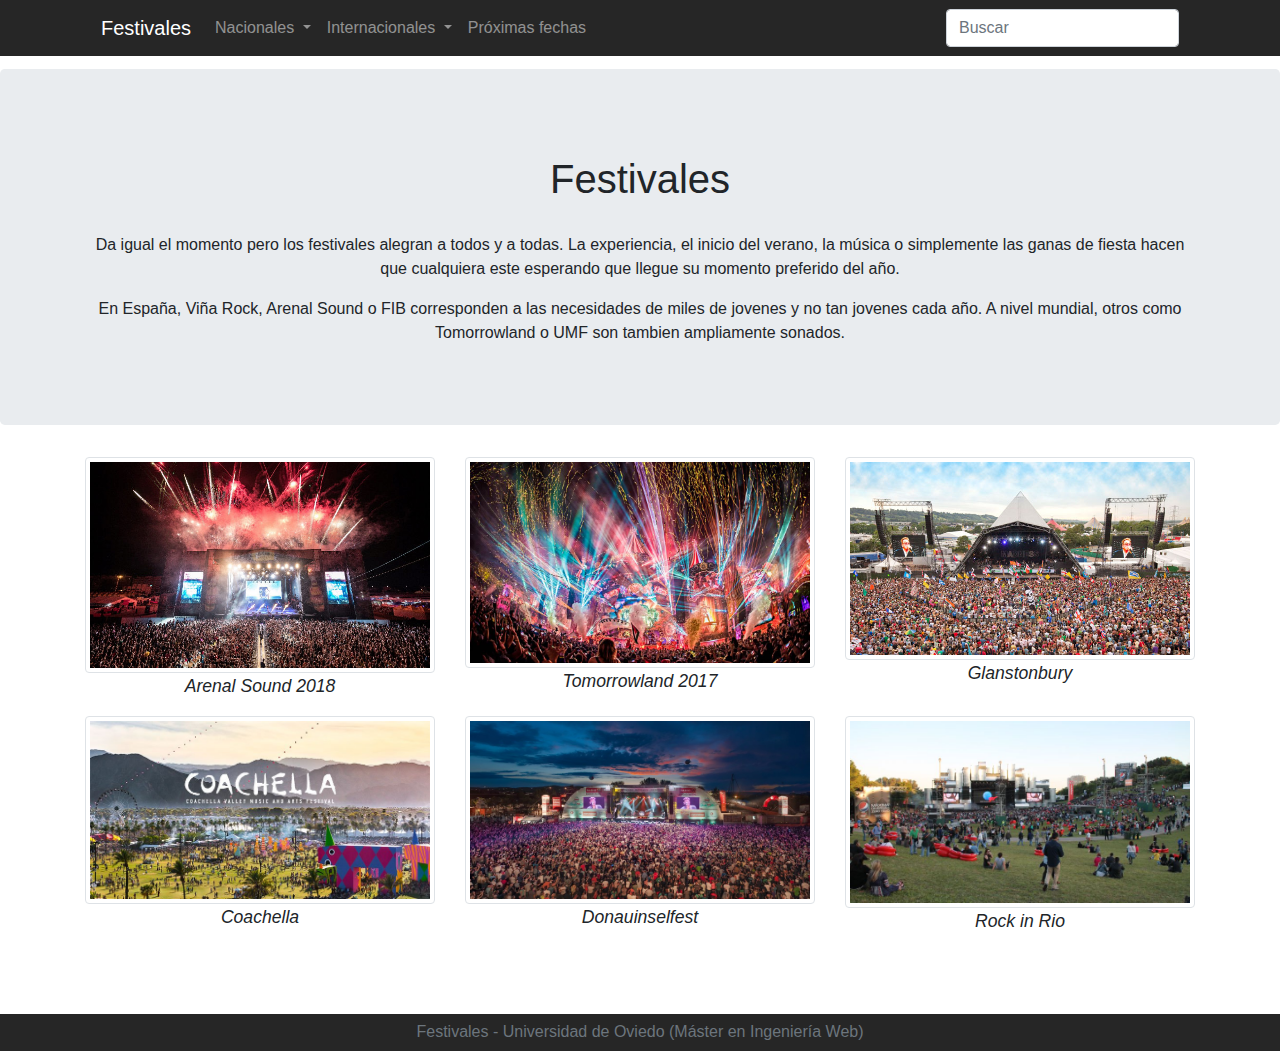
<file: index.html>
<!DOCTYPE html>
<html lang="es">
  <head>

      <meta charset="UTF-8">
      <meta name="viewport" content="width=device-width, initial-scale=1">
      <title>Festivales</title>
      <link href="style.css" rel="stylesheet" type="text/css">
      <link rel="stylesheet" href="https://maxcdn.bootstrapcdn.com/bootstrap/4.1.3/css/bootstrap.min.css">
      <script src="https://ajax.googleapis.com/ajax/libs/jquery/3.3.1/jquery.min.js"></script>
      <script src="https://maxcdn.bootstrapcdn.com/bootstrap/4.1.3/js/bootstrap.min.js"></script>
      <script src="https://cdn.datatables.net/v/dt/dt-1.10.18/datatables.min.js"></script>

  </head>

  <body>
    <header>
      <div class="container">
        <nav class="navbar navbar-expand-lg navbar-dark">
          <a class="navbar-brand" href="index.html">Festivales</a>
          <button class="navbar-toggler" type="button" data-toggle="collapse" data-target="#navbarSupportedContent" aria-controls="navbarSupportedContent" aria-expanded="false" aria-label="Toggle navigation">
            <span class="navbar-toggler-icon"></span>
          </button>

          <div class="collapse navbar-collapse" id="navbarSupportedContent">
            <ul class="navbar-nav mr-auto">
              <li class="nav-item dropdown">
                <a class="nav-link dropdown-toggle" href="#" id="navbarDropdown" role="button" data-toggle="dropdown" aria-haspopup="true" aria-expanded="false">
                  Nacionales
                </a>
                <div class="dropdown-menu" aria-labelledby="navbarDropdown">
                  <a class="dropdown-item" href="festivalesNacionalesMejores.html">Festivales nacionales</a>
                  <a class="dropdown-item" href="#">Top de festivales nacionales</a>
                </div>
              </li>
              <li class="nav-item dropdown">
                <a class="nav-link dropdown-toggle" href="#" id="navbarDropdown2" role="button" data-toggle="dropdown" aria-haspopup="true" aria-expanded="false">
                  Internacionales
                </a>
                <div class="dropdown-menu" aria-labelledby="navbarDropdown2">
                  <a class="dropdown-item" href="festivalesInternacionalesMejores.html">Festivales internacionales</a>
                  <a class="dropdown-item" href="festivalesInternacionalesTop.html">Top de festivales internacionales por asistencia</a>
                </div>
              </li>
              <li class="nav-item">
                <a class="nav-link" href="proximasFechas.html">Próximas fechas</a>
              </li>
            </ul>
            <div class="form-inline my-2 my-md-0">
              <label for="input-search">Buscador</label>
              <input class="form-control" type="search" placeholder="Buscar" id="input-search">
            </div>
          </div>
        </nav>
      </div>
    </header>

    <div class="content-search">
        <div class="table-responsive content-table">
          <table class="table" id="table" title="Buscador" aria-label="buscador">
            <thead>
              <tr><td></td></tr>
            </thead>
            <tbody>
              <tr><td><a href="festivalesNacionalesMejores.html">Festivales nacionales</a></td></tr>
              <tr><td><a href="festivalesInternacionalesMejores.html">Festivales internacionales</a></td></tr>
              <tr><td><a href="festivalesNacionalesTop.html">Top de festivales nacionales</a></td></tr>
              <tr><td><a href="festivalesInternacionalesTop.html">Top de festivales internacionales por asistencia</a></td></tr>
              <tr><td><a href="proximasFechas.html">Próximas fechas</a></td></tr>
              <tr><td><a href="festivalesNacionalesMejores.html#arenalSound">Arenal Sound</a></td></tr>
              <tr><td><a href="festivalesNacionalesMejores.html#fib">Festival Internacional de Benicasim</a></td></tr>
              <tr><td><a href="festivalesNacionalesMejores.html#primaveraSound">Primavera Sound</a></td></tr>
              <tr><td><a href="festivalesInternacionalesMejores.html#tomorrowland">Tomorrowland</a></td></tr>
              <tr><td><a href="festivalesInternacionalesMejores.html#glas">Glanstonbury</a></td></tr>
              <tr><td><a href="festivalesInternacionalesMejores.html#coachella">Coachella</a></td></tr>
              <tr><td><a href="proximasFechas.html#destacados">Destacados</a></td></tr>
              <tr><td><a href="proximasFechas.html#masFechas">Más fechas</a></td></tr>
           
            </tbody>
          </table>
        </div>
    </div>



      <section class="jumbotron text-center">
        <div class="container">
          <h1>Festivales</h1>
          <p>Da igual el momento pero los festivales alegran a todos y a todas. La experiencia, el inicio del verano,
            la música o simplemente las ganas de fiesta hacen que cualquiera este esperando que llegue su momento preferido del año.</p>
          <p>En España, Viña Rock, Arenal Sound o FIB corresponden a las necesidades de miles de jovenes y no tan
            jovenes cada año. A nivel mundial, otros como Tomorrowland o UMF son tambien ampliamente sonados.</p>
        </div>
      </section>


        <div class="container">
          <div class="row">
            <div class="col-xs-6 col-sm-4">
              <figure>
              <img src="./multimedia/arenalSound2018.jpg" alt="Imagen del festival Arenal Sound" class="img-responsive img-thumbnail rounded"/><figcaption>Arenal Sound 2018</figcaption>
              </figure>
            </div>
            <div class="col-xs-6 col-sm-4">
              <figure>
              <img src="./multimedia/tomorrowland2017.jpg" alt="Imagen del festival Tomorrowland" class="img-responsive img-thumbnail rounded"/><figcaption>Tomorrowland 2017</figcaption>
              </figure>
            </div>
            <div class="col-xs-6 col-sm-4">
              <figure>
              <img src="./multimedia/glastonbury.jpg" alt="Imagen del festival Glanstonbury" class="img-responsive img-thumbnail rounded"/><figcaption>Glanstonbury</figcaption>
              </figure>
            </div>
          </div>
          <div class="row">

            <div class="col-xs-6 col-sm-4">
              <figure>
              <img src="./multimedia/coachella.jpg" alt="Imagen del festival Coachella" class="img-responsive img-thumbnail rounded"/><figcaption>Coachella</figcaption>
              </figure>
            </div>
            <div class="col-xs-6 col-sm-4">
              <figure>
              <img src="./multimedia/dona.jpg" alt="Imagen del festival Donauinselfest" class="img-responsive img-thumbnail rounded"/><figcaption>Donauinselfest</figcaption>
              </figure>
            </div>
            <div class="col-xs-6 col-sm-4">
              <figure>
              <img src="./multimedia/rir.jpg" alt="Imagen del festival Rock in Rio" class="img-responsive img-thumbnail rounded"/><figcaption>Rock in Rio</figcaption>
              </figure>
            </div>
          </div>
        </div>


   <footer class="footer">
     <div class="container">
        <span class="text-muted">
          Festivales - Universidad de Oviedo (Máster en Ingeniería Web)
        </span>
      </div>
    </footer>

    <script src="./js/javascript.js"></script>
  </body>
</html>
</file>
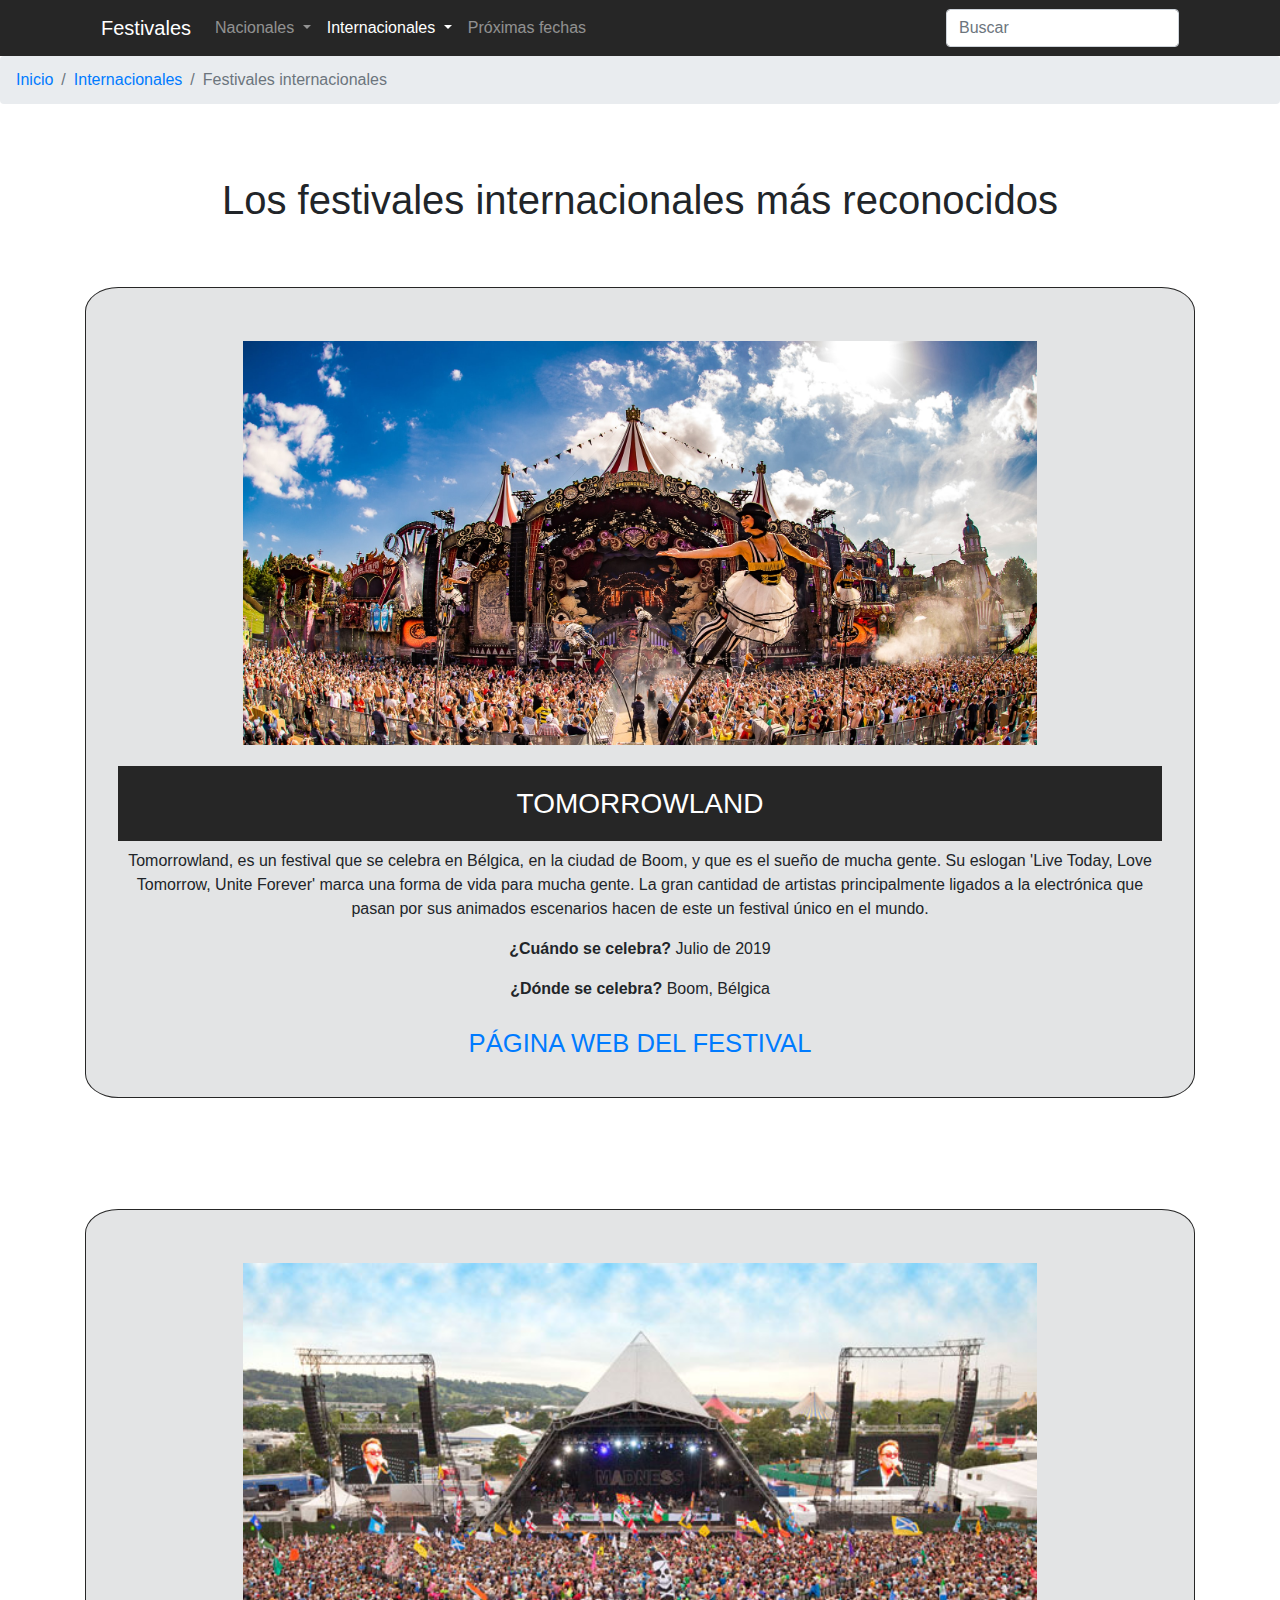
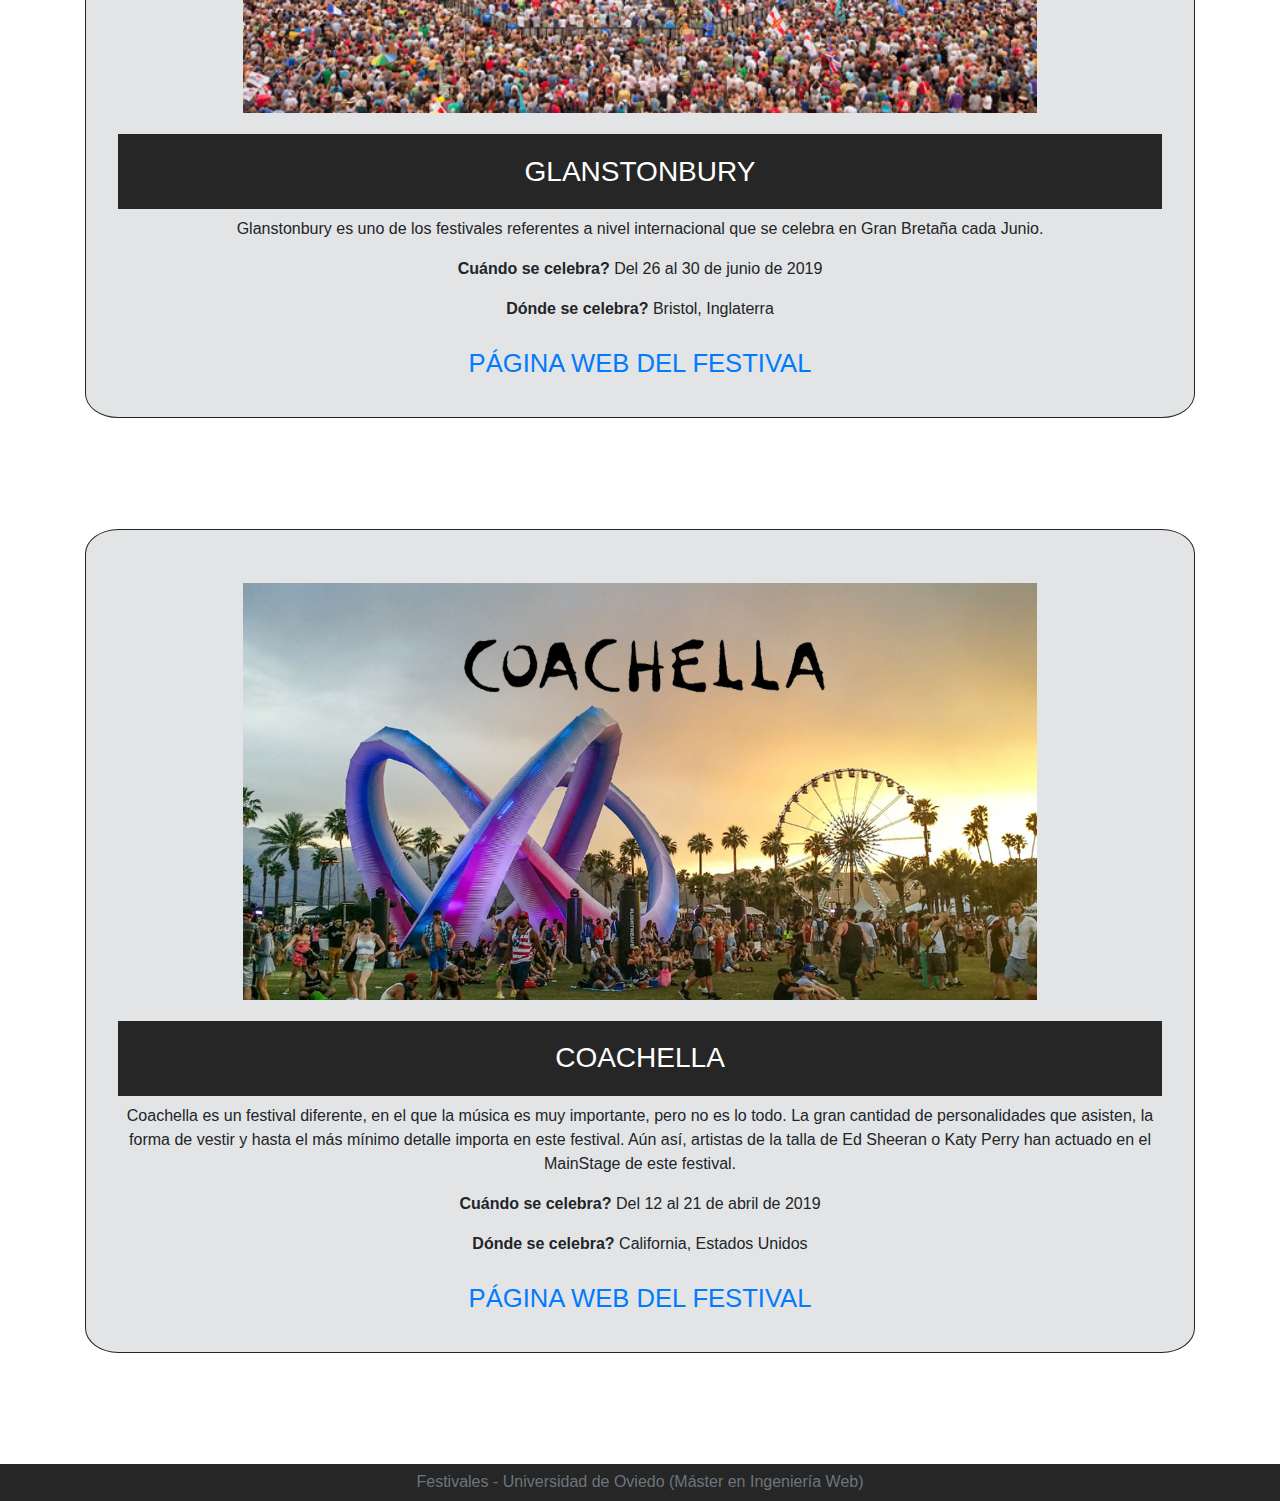
<file: festivalesInternacionalesMejores.html>
<!DOCTYPE html>
<html lang="es">
  <head>

      <meta charset="UTF-8">
      <meta name="viewport" content="width=device-width, initial-scale=1">
      <title>Festivales</title>
      <link href="style.css" rel="stylesheet" type="text/css">
      <link rel="stylesheet" href="https://maxcdn.bootstrapcdn.com/bootstrap/4.1.3/css/bootstrap.min.css">
      <script src="https://ajax.googleapis.com/ajax/libs/jquery/3.3.1/jquery.min.js"></script>
      <script src="https://maxcdn.bootstrapcdn.com/bootstrap/4.1.3/js/bootstrap.min.js"></script>
      <script src="https://cdn.datatables.net/v/dt/dt-1.10.18/datatables.min.js"></script>

  </head>
  <body>


    <header>
      <div class="container">
        <nav class="navbar navbar-expand-lg navbar-dark">
          <a class="navbar-brand" href="index.html">Festivales</a>
          <button class="navbar-toggler" type="button" data-toggle="collapse" data-target="#navbarSupportedContent" aria-controls="navbarSupportedContent" aria-expanded="false" aria-label="Toggle navigation">
            <span class="navbar-toggler-icon"></span>
          </button>

          <div class="collapse navbar-collapse" id="navbarSupportedContent">
            <ul class="navbar-nav mr-auto">
              <li class="nav-item dropdown">
                <a class="nav-link dropdown-toggle" href="#" id="navbarDropdown" role="button" data-toggle="dropdown" aria-haspopup="true" aria-expanded="false">
                  Nacionales
                </a>
                <div class="dropdown-menu" aria-labelledby="navbarDropdown">
                  <a class="dropdown-item" href="festivalesNacionalesMejores.html">Festivales nacionales</a>
                  <a class="dropdown-item" href="festivalesNacionalesTop.html">Top de festivales nacionales</a>
                </div>
              </li>
              <li class="nav-item dropdown active">
                <a class="nav-link dropdown-toggle" href="#" id="navbarDropdown2" role="button" data-toggle="dropdown" aria-haspopup="true" aria-expanded="false">
                  Internacionales
                </a>
                <div class="dropdown-menu" aria-labelledby="navbarDropdown2">
                  <a class="dropdown-item" href="#">Festivales internacionales</a>
                  <a class="dropdown-item" href="festivalesInternacionalesTop.html">Top de festivales internacionales por asistencia</a>
                </div>
              </li>
              <li class="nav-item">
                <a class="nav-link" href="proximasFechas.html">Próximas fechas</a>
              </li>
            </ul>
            <div class="form-inline my-2 my-md-0">
              <label for="input-search">Buscador</label>
              <input class="form-control" type="search" placeholder="Buscar" id="input-search">
            </div>
          </div>
        </nav>
      </div>
    </header>

    <div class="content-search">
        <div class="table-responsive content-table">
          <table class="table" id="table" title="Buscador" aria-label="buscador">
            <thead>
              <tr><td></td></tr>
            </thead>
            <tbody>
              <tr><td><a href="festivalesNacionalesMejores.html">Festivales nacionales</a></td></tr>
              <tr><td><a href="festivalesInternacionalesMejores.html">Festivales internacionales</a></td></tr>
              <tr><td><a href="festivalesNacionalesTop.html">Top de festivales nacionales</a></td></tr>
              <tr><td><a href="festivalesInternacionalesTop.html">Top de festivales internacionales por asistencia</a></td></tr>
              <tr><td><a href="proximasFechas.html">Próximas fechas</a></td></tr>
              <tr><td><a href="festivalesNacionalesMejores.html#arenalSound">Arenal Sound</a></td></tr>
              <tr><td><a href="festivalesNacionalesMejores.html#fib">Festival Internacional de Benicasim</a></td></tr>
              <tr><td><a href="festivalesNacionalesMejores.html#primaveraSound">Primavera Sound</a></td></tr>
              <tr><td><a href="festivalesInternacionalesMejores.html#tomorrowland">Tomorrowland</a></td></tr>
              <tr><td><a href="festivalesInternacionalesMejores.html#glas">Glanstonbury</a></td></tr>
              <tr><td><a href="festivalesInternacionalesMejores.html#coachella">Coachella</a></td></tr>
              <tr><td><a href="proximasFechas.html#destacados">Destacados</a></td></tr>
              <tr><td><a href="proximasFechas.html#masFechas">Más fechas</a></td></tr>
           
            </tbody>
          </table>
        </div>
    </div>



      <ol class="breadcrumb">
        <li class="breadcrumb-item"><a href="index.html">Inicio</a></li>
        <li class="breadcrumb-item"><a href="#">Internacionales</a></li>
        <li class="breadcrumb-item active">Festivales internacionales</li>
      </ol>

        <section>
            <div class="container">
        <h1>Los festivales internacionales más reconocidos</h1>
        <article id="tomorrowland">
          <img src="./multimedia/tomorrowland.jpg" alt="Tomorrowland" height="300" width="300"/>
          <header>
            <h3>Tomorrowland</h3>
          </header>
          <p>Tomorrowland, es un festival que se celebra en Bélgica, en la ciudad de Boom, y que es el sueño de mucha gente. Su eslogan
          'Live Today, Love Tomorrow, Unite Forever' marca una forma de vida para mucha gente. La gran cantidad de artistas principalmente
        ligados a la electrónica que pasan por sus animados escenarios hacen de este un festival único en el mundo.</p>
          <p><strong>¿Cuándo se celebra? </strong>Julio de 2019</p>
          <p><strong>¿Dónde se celebra? </strong>Boom, Bélgica</p>
          <span><a href="https://www.tomorrowland.com/global/">Página web del festival</a></span>
        </article>
        <article id="glas">
            <img src="./multimedia/glastonbury.jpg" alt="Glanstonbury" height="250" width="250"/>
          <header>
            <h3>Glanstonbury</h3>
          </header>
          <p>Glanstonbury es uno de los festivales referentes a nivel internacional que se celebra en Gran Bretaña cada Junio.</p>
          <p><strong>Cuándo se celebra? </strong>Del 26 al 30 de junio de 2019</p>
          <p><strong>Dónde se celebra? </strong>Bristol, Inglaterra</p>
          <span><a href="https://www.glastonburyfestivals.co.uk">Página web del festival</a></span>
        </article>
        <article id="coachella">
            <img src="./multimedia/coachella2.jpg" alt="Glanstonbury" height="250" width="250"/>
          <header>
            <h3>Coachella</h3>
          </header>
          <p>Coachella es un festival diferente, en el que la música es muy importante, pero no es lo todo. La gran cantidad
          de personalidades que asisten, la forma de vestir y hasta el más mínimo detalle importa en este festival. Aún así,
        artistas de la talla de Ed Sheeran o Katy Perry han actuado en el MainStage de este festival.</p>
          <p><strong>Cuándo se celebra? </strong>Del 12 al 21 de abril de 2019</p>
          <p><strong>Dónde se celebra? </strong>California, Estados Unidos</p>
          <span><a href="https://www.coachella.com/">Página web del festival</a></span>
        </article>
      </div>
    </section>

    <footer class="footer">
      <div class="container">
        <span class="text-muted">
          Festivales - Universidad de Oviedo (Máster en Ingeniería Web)
        </span>
      </div>
    </footer>

    <script src="./js/javascript.js"></script>

  </body>
</html>
</file>
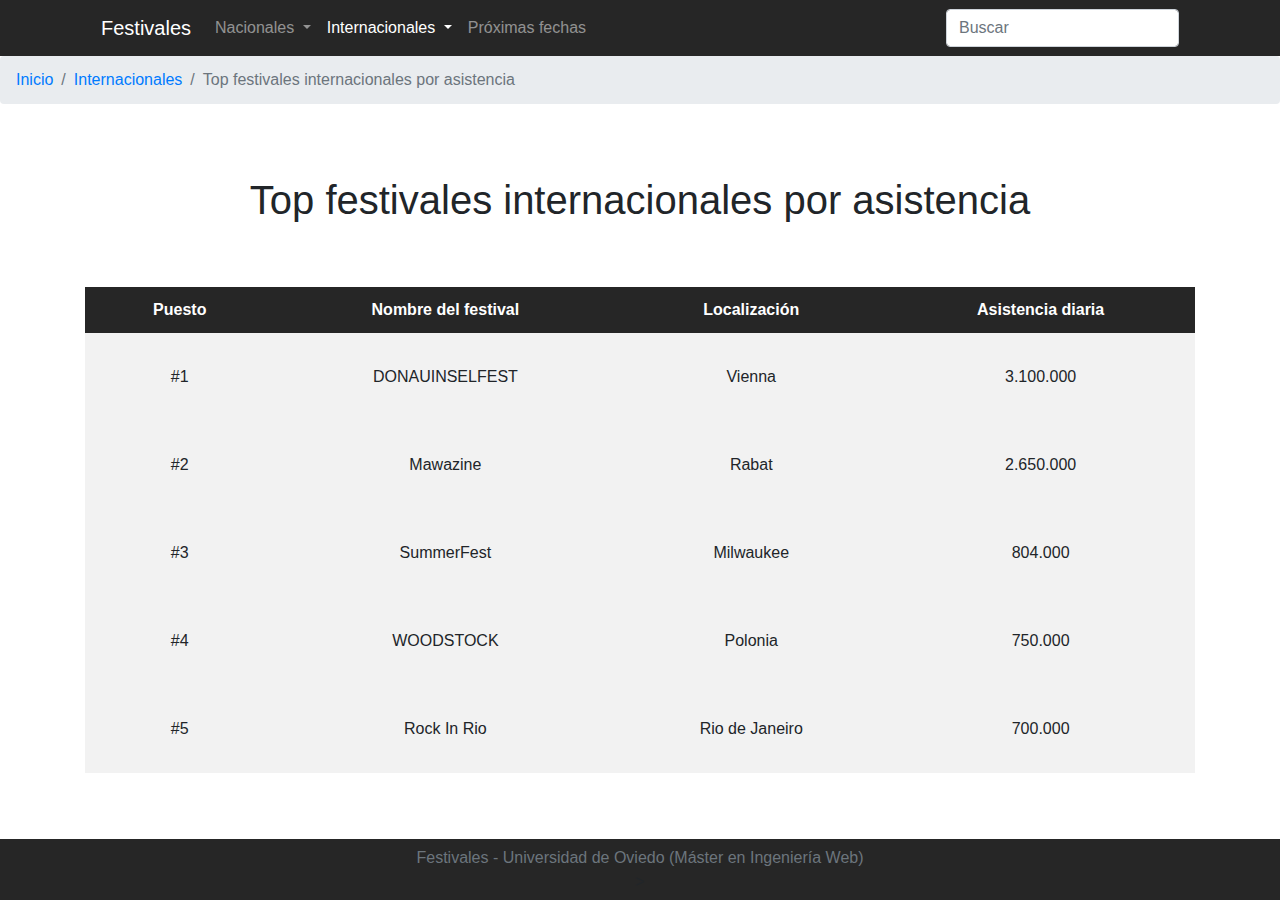
<file: festivalesInternacionalesTop.html>
<!DOCTYPE html>
<html lang="es">
  <head>

      <meta charset="UTF-8">
      <meta name="viewport" content="width=device-width, initial-scale=1">
      <title>Festivales</title>
      <link href="style.css" rel="stylesheet" type="text/css">
      <link rel="stylesheet" href="https://maxcdn.bootstrapcdn.com/bootstrap/4.1.3/css/bootstrap.min.css">
      <script src="https://ajax.googleapis.com/ajax/libs/jquery/3.3.1/jquery.min.js"></script>
      <script src="https://maxcdn.bootstrapcdn.com/bootstrap/4.1.3/js/bootstrap.min.js"></script>
      <script src="https://cdn.datatables.net/v/dt/dt-1.10.18/datatables.min.js"></script>

  </head>
  <body>

    <header>
      <div class="container">
        <nav class="navbar navbar-expand-lg navbar-dark">
          <a class="navbar-brand" href="index.html">Festivales</a>
          <button class="navbar-toggler" type="button" data-toggle="collapse" data-target="#navbarSupportedContent" aria-controls="navbarSupportedContent" aria-expanded="false" aria-label="Toggle navigation">
            <span class="navbar-toggler-icon"></span>
          </button>

          <div class="collapse navbar-collapse" id="navbarSupportedContent">
            <ul class="navbar-nav mr-auto">
              <li class="nav-item dropdown">
                <a class="nav-link dropdown-toggle" href="#" id="navbarDropdown" role="button" data-toggle="dropdown" aria-haspopup="true" aria-expanded="false">
                  Nacionales
                </a>
                <div class="dropdown-menu" aria-labelledby="navbarDropdown">
                  <a class="dropdown-item" href="festivalesNacionalesMejores.html">Festivales nacionales</a>
                  <a class="dropdown-item" href="festivalesNacionalesTop.html">Top de festivales nacionales</a>
                </div>
              </li>
              <li class="nav-item dropdown active">
                <a class="nav-link dropdown-toggle" href="#" id="navbarDropdown2" role="button" data-toggle="dropdown" aria-haspopup="true" aria-expanded="false">
                  Internacionales
                </a>
                <div class="dropdown-menu" aria-labelledby="navbarDropdown2">
                  <a class="dropdown-item" href="festivalesInternacionalesMejores.html">Festivales internacionales</a>
                  <a class="dropdown-item" href="#">Top de festivales internacionales por asistencia</a>
                </div>
              </li>
              <li class="nav-item">
                <a class="nav-link" href="proximasFechas.html">Próximas fechas</a>
              </li>
            </ul>
            <div class="form-inline my-2 my-md-0">
              <label for="input-search">Buscador</label>
              <input class="form-control" type="search" placeholder="Buscar" id="input-search">
            </div>
          </div>
        </nav>
      </div>
    </header>

    <div class="content-search">
        <div class="table-responsive content-table">
          <table class="table" id="table" title="Buscador" aria-label="buscador">
            <thead>
              <tr><td></td></tr>
            </thead>
            <tbody>
              <tr><td><a href="festivalesNacionalesMejores.html">Festivales nacionales</a></td></tr>
              <tr><td><a href="festivalesInternacionalesMejores.html">Festivales internacionales</a></td></tr>
              <tr><td><a href="festivalesNacionalesTop.html">Top de festivales nacionales</a></td></tr>
              <tr><td><a href="festivalesInternacionalesTop.html">Top de festivales internacionales por asistencia</a></td></tr>
              <tr><td><a href="proximasFechas.html">Próximas fechas</a></td></tr>
              <tr><td><a href="festivalesNacionalesMejores.html#arenalSound">Arenal Sound</a></td></tr>
              <tr><td><a href="festivalesNacionalesMejores.html#fib">Festival Internacional de Benicasim</a></td></tr>
              <tr><td><a href="festivalesNacionalesMejores.html#primaveraSound">Primavera Sound</a></td></tr>
              <tr><td><a href="festivalesInternacionalesMejores.html#tomorrowland">Tomorrowland</a></td></tr>
              <tr><td><a href="festivalesInternacionalesMejores.html#glas">Glanstonbury</a></td></tr>
              <tr><td><a href="festivalesInternacionalesMejores.html#coachella">Coachella</a></td></tr>
              <tr><td><a href="proximasFechas.html#destacados">Destacados</a></td></tr>
              <tr><td><a href="proximasFechas.html#masFechas">Más fechas</a></td></tr>
           
            </tbody>
          </table>
        </div>
    </div>


    <ol class="breadcrumb">
      <li class="breadcrumb-item"><a href="index.html">Inicio</a></li>
      <li class="breadcrumb-item"><a href="#">Internacionales</a></li>
      <li class="breadcrumb-item active">Top festivales internacionales por asistencia</li>
    </ol>

    <section>
      <div class="container">
        <h1>Top festivales internacionales por asistencia</h1>
        <div class="table-responsive">
          <table>
            <thead>
              <tr>
                <th>Puesto</th>
                <th>Nombre del festival</th>
                <th>Localización</th>
                <th>Asistencia diaria</th>
              </tr>
            </thead>
            <tbody>
              <tr>
                <td>#1</td>
                <td>DONAUINSELFEST</td>
                <td>Vienna</td>
                <td>3.100.000</td>
              </tr>
              <tr>
                <td>#2</td>
                <td>Mawazine</td>
                <td>Rabat</td>
                <td>2.650.000</td>
              </tr>
              <tr>
                <td>#3</td>
                <td>SummerFest</td>
                <td>Milwaukee</td>
                <td>804.000</td>
              </tr>
              <tr>
                <td>#4</td>
                <td>WOODSTOCK</td>
                <td>Polonia</td>
                <td>750.000</td>
              </tr>
              <tr>
                <td>#5</td>
                <td>Rock In Rio</td>
                <td>Rio de Janeiro</td>
                <td>700.000</td>
              </tr>
            </tbody>
          </table>
        </div>
      </div>
    </section>


    <footer class="footer corto">
     <div class="container">
        <span class="text-muted">
          Festivales - Universidad de Oviedo (Máster en Ingeniería Web)
        </span>
      </div>>
      </div>
    </footer>

    <script src="./js/javascript.js"></script>

  </body>
</html>
</file>
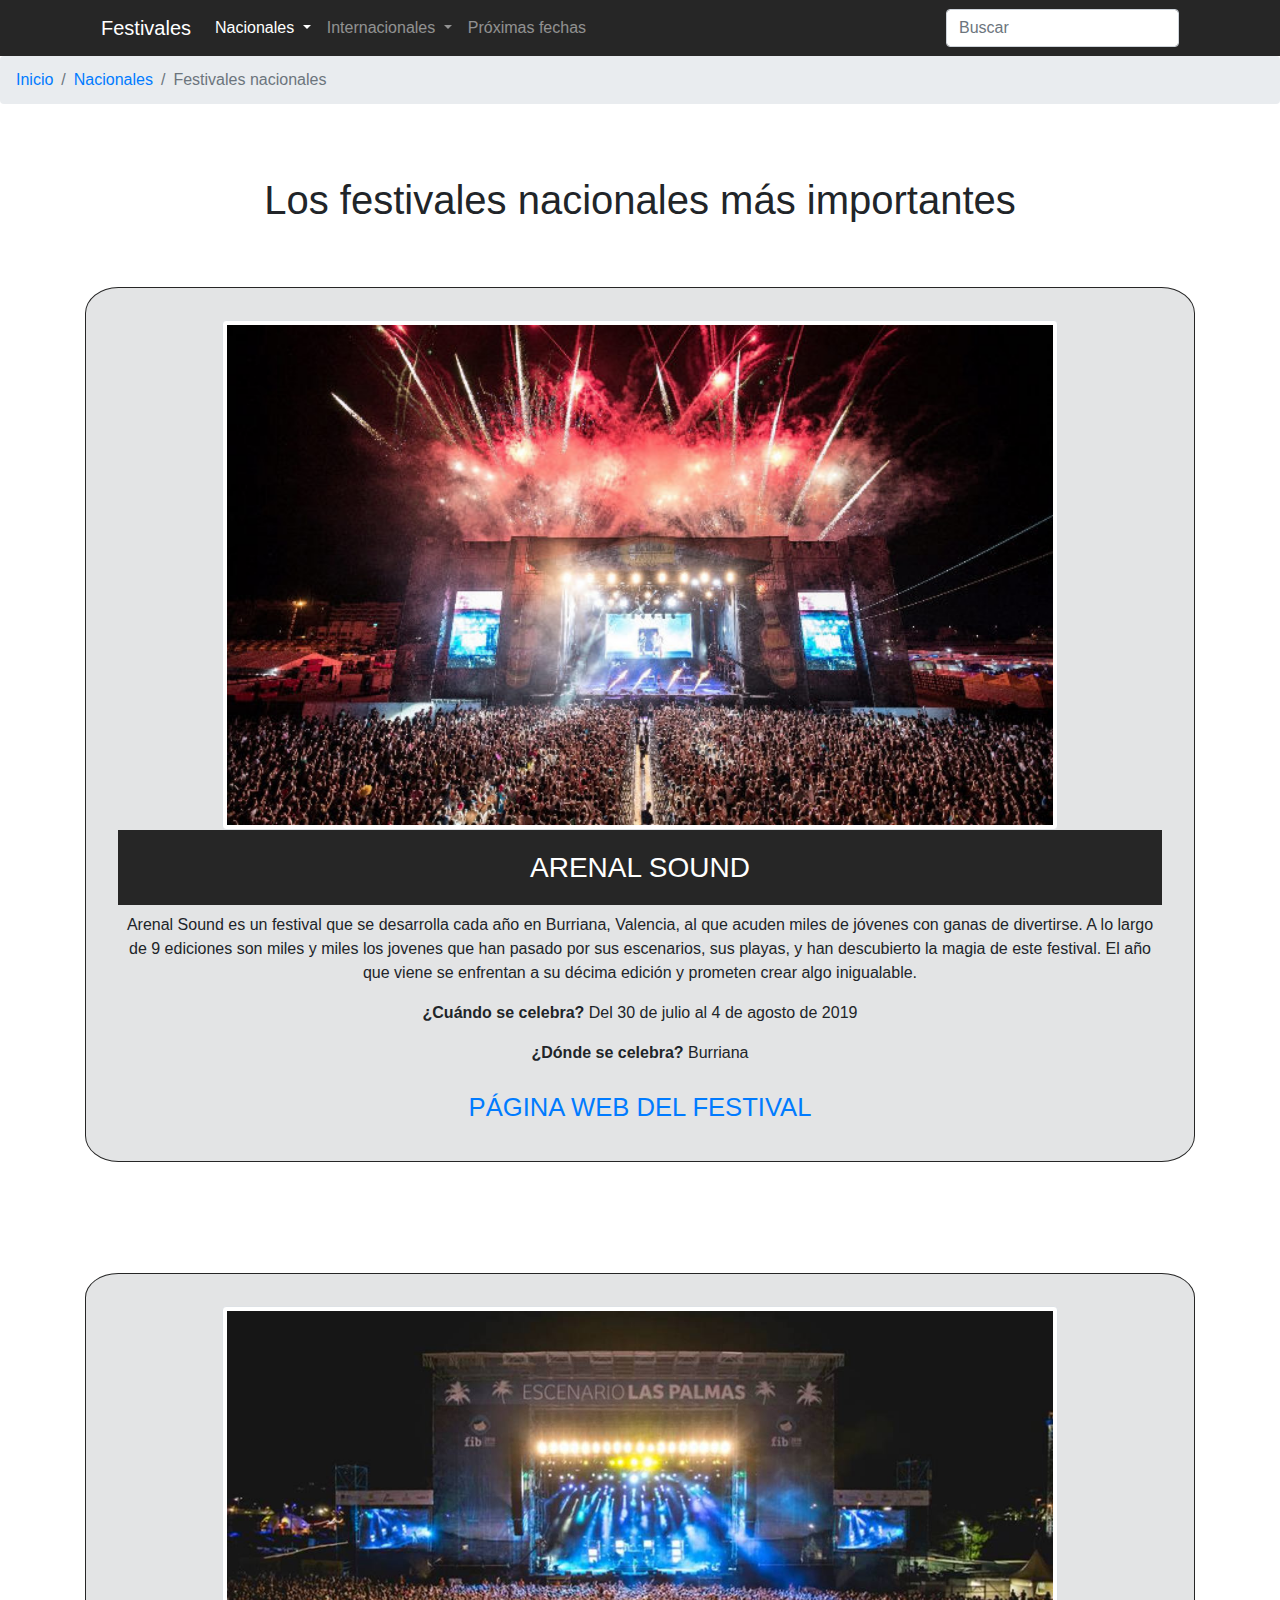
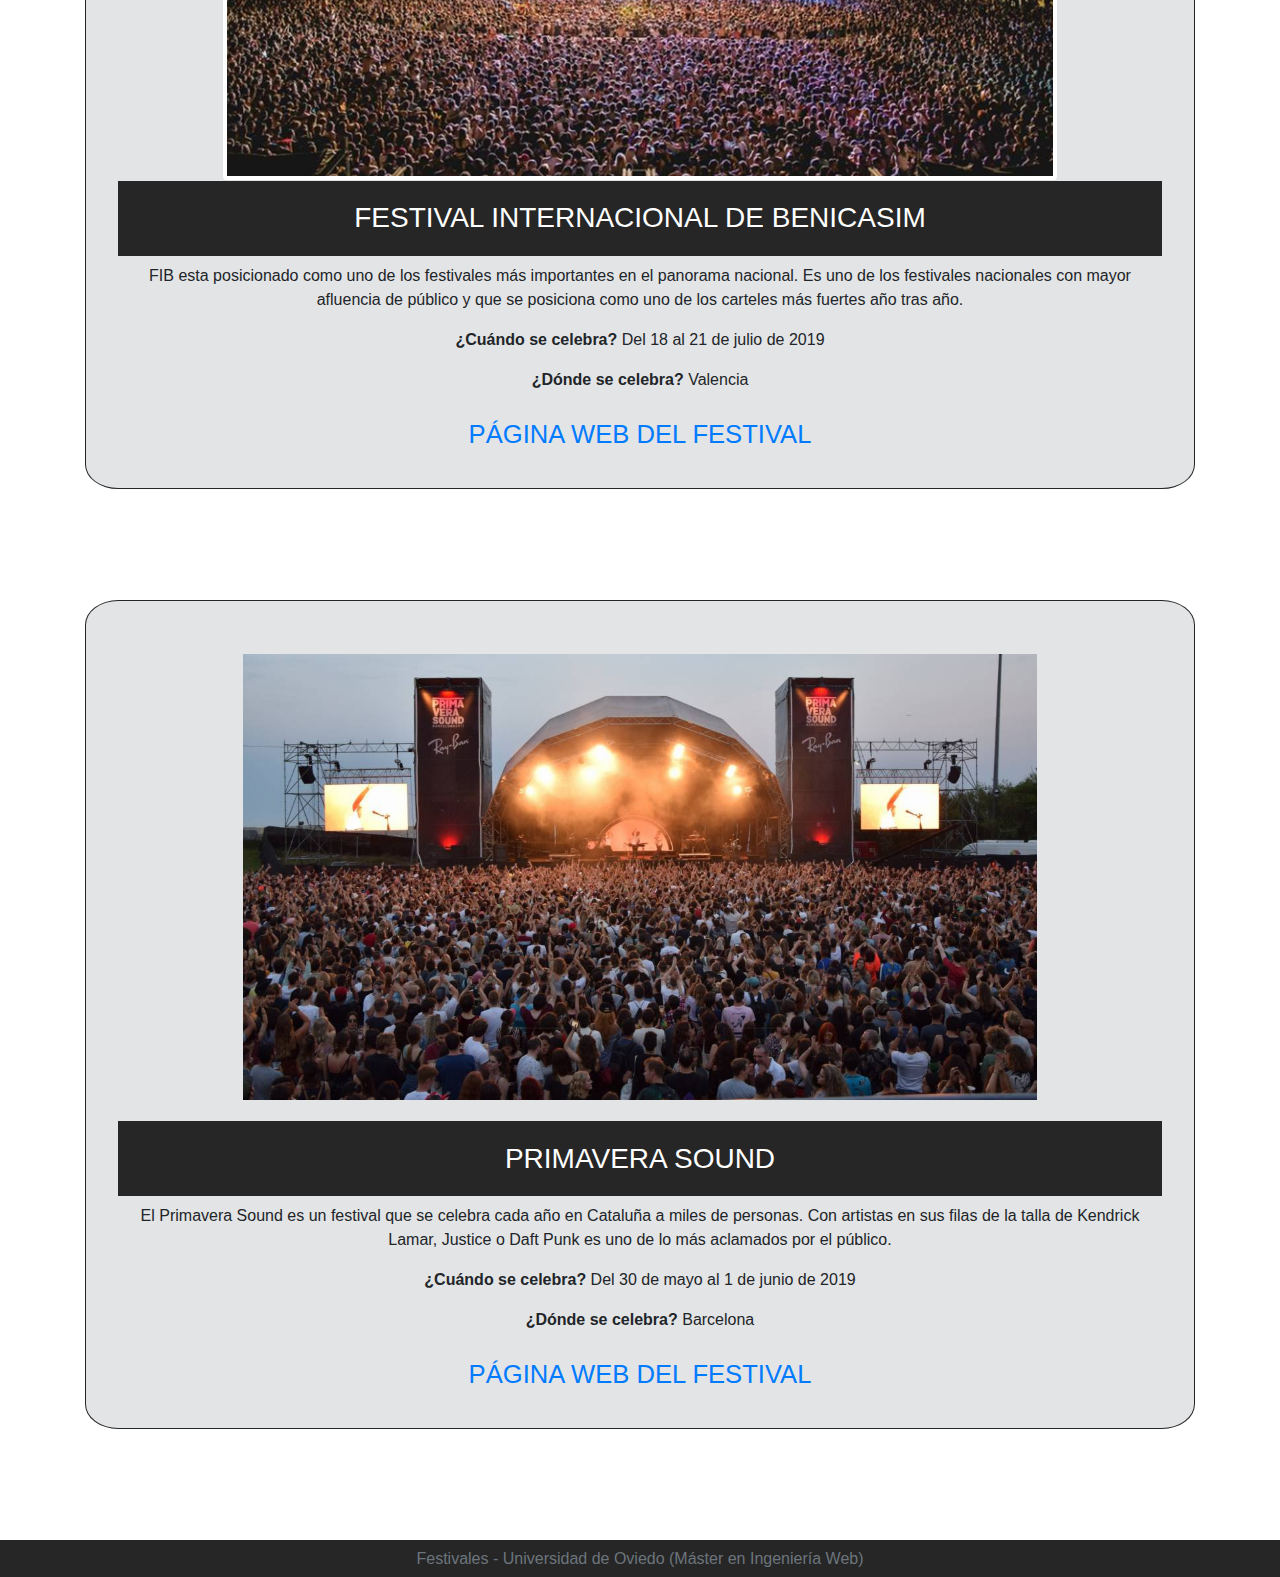
<file: festivalesNacionalesMejores.html>
<!DOCTYPE html>
<html lang="es">
  <head>

      <meta charset="UTF-8">
      <meta name="viewport" content="width=device-width, initial-scale=1">
      <title>Festivales</title>
      <link href="style.css" rel="stylesheet" type="text/css">
      <link rel="stylesheet" href="https://maxcdn.bootstrapcdn.com/bootstrap/4.1.3/css/bootstrap.min.css">
      <script src="https://ajax.googleapis.com/ajax/libs/jquery/3.3.1/jquery.min.js"></script>
      <script src="https://maxcdn.bootstrapcdn.com/bootstrap/4.1.3/js/bootstrap.min.js"></script>
      <script src="https://cdn.datatables.net/v/dt/dt-1.10.18/datatables.min.js"></script>

  </head>
  <body>
    <header>
      <div class="container">
        <nav class="navbar navbar-expand-lg navbar-dark">
          <a class="navbar-brand" href="index.html">Festivales</a>
          <button class="navbar-toggler" type="button" data-toggle="collapse" data-target="#navbarSupportedContent" aria-controls="navbarSupportedContent" aria-expanded="false" aria-label="Toggle navigation">
            <span class="navbar-toggler-icon"></span>
          </button>

          <div class="collapse navbar-collapse" id="navbarSupportedContent">
            <ul class="navbar-nav mr-auto">
              <li class="nav-item dropdown active">
                <a class="nav-link dropdown-toggle" href="#" id="navbarDropdown" role="button" data-toggle="dropdown" aria-haspopup="true" aria-expanded="false">
                  Nacionales
                </a>
                <div class="dropdown-menu" aria-labelledby="navbarDropdown">
                  <a class="dropdown-item" href="#">Festivales nacionales</a>
                  <a class="dropdown-item" href="festivalesNacionalesTop.html">Top de festivales nacionales</a>
                </div>
              </li>
              <li class="nav-item dropdown">
                <a class="nav-link dropdown-toggle" href="#" id="navbarDropdown2" role="button" data-toggle="dropdown" aria-haspopup="true" aria-expanded="false">
                  Internacionales
                </a>
                <div class="dropdown-menu" aria-labelledby="navbarDropdown2">
                  <a class="dropdown-item" href="festivalesInternacionalesMejores.html">Festivales internacionales</a>
                  <a class="dropdown-item" href="festivalesInternacionalesTop.html">Top de festivales internacionales por asistencia</a>
                </div>
              </li>
              <li class="nav-item">
                <a class="nav-link" href="proximasFechas.html">Próximas fechas</a>
              </li>
            </ul>
            <div class="form-inline my-2 my-md-0">
              <label for="input-search">Buscador</label>
              <input class="form-control" type="search" placeholder="Buscar" id="input-search">
            </div>
          </div>
        </nav>
      </div>
    </header>

    <div class="content-search">
        <div class="table-responsive content-table">
          <table class="table" id="table" title="Buscador" aria-label="buscador">
            <thead>
              <tr><td></td></tr>
            </thead>
            <tbody>
              <tr><td><a href="festivalesNacionalesMejores.html">Festivales nacionales</a></td></tr>
              <tr><td><a href="festivalesInternacionalesMejores.html">Festivales internacionales</a></td></tr>
              <tr><td><a href="festivalesNacionalesTop.html">Top de festivales nacionales</a></td></tr>
              <tr><td><a href="festivalesInternacionalesTop.html">Top de festivales internacionales por asistencia</a></td></tr>
              <tr><td><a href="proximasFechas.html">Próximas fechas</a></td></tr>
              <tr><td><a href="festivalesNacionalesMejores.html#arenalSound">Arenal Sound</a></td></tr>
              <tr><td><a href="festivalesNacionalesMejores.html#fib">Festival Internacional de Benicasim</a></td></tr>
              <tr><td><a href="festivalesNacionalesMejores.html#primaveraSound">Primavera Sound</a></td></tr>
              <tr><td><a href="festivalesInternacionalesMejores.html#tomorrowland">Tomorrowland</a></td></tr>
              <tr><td><a href="festivalesInternacionalesMejores.html#glas">Glanstonbury</a></td></tr>
              <tr><td><a href="festivalesInternacionalesMejores.html#coachella">Coachella</a></td></tr>
              <tr><td><a href="proximasFechas.html#destacados">Destacados</a></td></tr>
              <tr><td><a href="proximasFechas.html#masFechas">Más fechas</a></td></tr>
           
            </tbody>
          </table>
        </div>
    </div>

      <ol class="breadcrumb">
        <li class="breadcrumb-item"><a href="index.html">Inicio</a></li>
        <li class="breadcrumb-item"><a href="#">Nacionales</a></li>
        <li class="breadcrumb-item active">Festivales nacionales</li>
      </ol>

      <section>
          <div class="container">

        <h1>Los festivales nacionales más importantes</h1>
        <article id="arenalSound">

            <img src="./multimedia/arenalSound2018.jpg" alt="Arenal Sound" class="img-responsive img-thumbnail rounded"/>
            <header>
              <h3>Arenal Sound</h3>
            </header>
            <p>Arenal Sound es un festival que se desarrolla cada año en Burriana, Valencia, al que acuden miles de jóvenes
              con ganas de divertirse. A lo largo de 9 ediciones son miles y miles los jovenes que han pasado por sus escenarios,
             sus playas, y han descubierto la magia de este festival. El año que viene se enfrentan a su décima edición y
           prometen crear algo inigualable.</p>
           <p><strong>¿Cuándo se celebra? </strong>Del 30 de julio al 4 de agosto de 2019</p>
           <p><strong>¿Dónde se celebra? </strong>Burriana</p>
          <span><a href="http://www.arenalsound.com">Página web del festival</a></span>

        </article>
        <article id="fib">
            <img src="./multimedia/fib.jpg" alt="FIB" class="img-responsive img-thumbnail rounded"/>
            <header>
              <h3>Festival Internacional de Benicasim</h3>
            </header>
            <p>FIB esta posicionado como uno de los festivales más importantes en el panorama nacional. Es uno de los festivales nacionales
            con mayor afluencia de público y que se posiciona como uno de los carteles más fuertes año tras año.</p>
            <p><strong>¿Cuándo se celebra? </strong>Del 18 al 21 de julio de 2019</p>
            <p><strong>¿Dónde se celebra? </strong>Valencia</p>
            <span><a href="https://www.fiberfib.com">Página web del festival</a></span>
          </article>
          <article id="primaveraSound">
              <img src="./multimedia/primaveraSound.jpg" alt="FIB" height="250" width="250"/>
              <header>
                <h3>Primavera Sound</h3>
              </header>
              <p>El Primavera Sound es un festival que se celebra cada año en Cataluña a miles de personas. Con artistas en sus filas
              de la talla de Kendrick Lamar, Justice o Daft Punk es uno de lo más aclamados por el público.</p>
              <p><strong>¿Cuándo se celebra? </strong>Del 30 de mayo al 1 de junio de 2019</p>
              <p><strong>¿Dónde se celebra? </strong>Barcelona</p>
              <span><a href="https://www.primaverasound.com">Página web del festival</a></span>
            </article>
        </div>
    </section>

    <footer class="footer">
     <div class="container">
        <span class="text-muted">
          Festivales - Universidad de Oviedo (Máster en Ingeniería Web)
        </span>
      </div>
    </footer>

    <script src="./js/javascript.js"></script>

  </body>
</html>
</file>
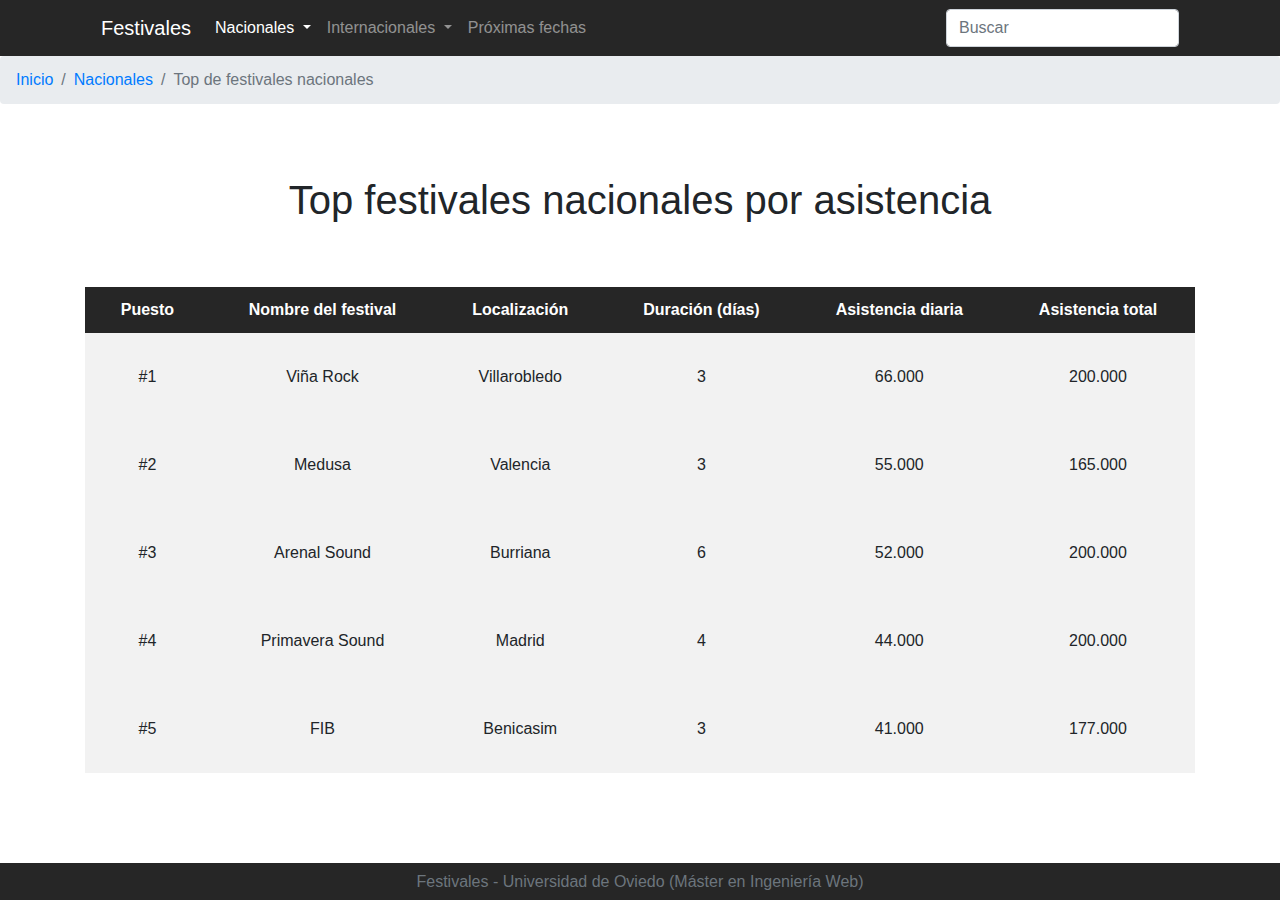
<file: festivalesNacionalesTop.html>
<!DOCTYPE html>
<html lang="es">
  <head>

      <meta charset="UTF-8">
      <meta name="viewport" content="width=device-width, initial-scale=1">
      <title>Festivales</title>
      <link href="style.css" rel="stylesheet" type="text/css">
      <link rel="stylesheet" href="https://maxcdn.bootstrapcdn.com/bootstrap/4.1.3/css/bootstrap.min.css">
      <script src="https://ajax.googleapis.com/ajax/libs/jquery/3.3.1/jquery.min.js"></script>
      <script src="https://maxcdn.bootstrapcdn.com/bootstrap/4.1.3/js/bootstrap.min.js"></script>
      <script src="https://cdn.datatables.net/v/dt/dt-1.10.18/datatables.min.js"></script>

  </head>
  <body>

    <header>
      <div class="container">
        <nav class="navbar navbar-expand-lg navbar-dark">
          <a class="navbar-brand" href="index.html">Festivales</a>
          <button class="navbar-toggler" type="button" data-toggle="collapse" data-target="#navbarSupportedContent" aria-controls="navbarSupportedContent" aria-expanded="false" aria-label="Toggle navigation">
            <span class="navbar-toggler-icon"></span>
          </button>

          <div class="collapse navbar-collapse" id="navbarSupportedContent">
            <ul class="navbar-nav mr-auto">
              <li class="nav-item dropdown active">
                <a class="nav-link dropdown-toggle" href="#" id="navbarDropdown" role="button" data-toggle="dropdown" aria-haspopup="true" aria-expanded="false">
                  Nacionales
                </a>
                <div class="dropdown-menu" aria-labelledby="navbarDropdown">
                  <a class="dropdown-item" href="festivalesNacionalesMejores.html">Festivales nacionales</a>
                  <a class="dropdown-item" href="#">Top de festivales nacionales</a>
                </div>
              </li>
              <li class="nav-item dropdown">
                <a class="nav-link dropdown-toggle" href="#" id="navbarDropdown2" role="button" data-toggle="dropdown" aria-haspopup="true" aria-expanded="false">
                  Internacionales
                </a>
                <div class="dropdown-menu" aria-labelledby="navbarDropdown2">
                  <a class="dropdown-item" href="festivalesInternacionalesMejores.html">Festivales internacionales</a>
                  <a class="dropdown-item" href="festivalesInternacionalesTop.html">Top de festivales internacionales por asistencia</a>
                </div>
              </li>
              <li class="nav-item">
                <a class="nav-link" href="proximasFechas.html">Próximas fechas</a>
              </li>
            </ul>
            <div class="form-inline my-2 my-md-0">
              <label for="input-search">Buscador</label>
              <input class="form-control" type="search" placeholder="Buscar" id="input-search">
            </div>
          </div>
        </nav>
      </div>
    </header>

    <div class="content-search">
        <div class="table-responsive content-table">
          <table class="table" id="table" title="Buscador" aria-label="buscador">
            <thead>
              <tr><td></td></tr>
            </thead>
            <tbody>
              <tr><td><a href="festivalesNacionalesMejores.html">Festivales nacionales</a></td></tr>
              <tr><td><a href="festivalesInternacionalesMejores.html">Festivales internacionales</a></td></tr>
              <tr><td><a href="festivalesNacionalesTop.html">Top de festivales nacionales</a></td></tr>
              <tr><td><a href="festivalesInternacionalesTop.html">Top de festivales internacionales por asistencia</a></td></tr>
              <tr><td><a href="proximasFechas.html">Próximas fechas</a></td></tr>
              <tr><td><a href="festivalesNacionalesMejores.html#arenalSound">Arenal Sound</a></td></tr>
              <tr><td><a href="festivalesNacionalesMejores.html#fib">Festival Internacional de Benicasim</a></td></tr>
              <tr><td><a href="festivalesNacionalesMejores.html#primaveraSound">Primavera Sound</a></td></tr>
              <tr><td><a href="festivalesInternacionalesMejores.html#tomorrowland">Tomorrowland</a></td></tr>
              <tr><td><a href="festivalesInternacionalesMejores.html#glas">Glanstonbury</a></td></tr>
              <tr><td><a href="festivalesInternacionalesMejores.html#coachella">Coachella</a></td></tr>
              <tr><td><a href="proximasFechas.html#destacados">Destacados</a></td></tr>
              <tr><td><a href="proximasFechas.html#masFechas">Más fechas</a></td></tr>
           
            </tbody>
          </table>
        </div>
    </div>

    <ol class="breadcrumb">
      <li class="breadcrumb-item"><a href="index.html">Inicio</a></li>
      <li class="breadcrumb-item"><a href="#">Nacionales</a></li>
      <li class="breadcrumb-item active">Top de festivales nacionales</li>
    </ol>

    <section>
      <div class="container">
        <h1>Top festivales nacionales por asistencia</h1>
        <div class="table-responsive">
          <table>
            <thead>
              <tr>
                <th>Puesto</th>
                <th>Nombre del festival</th>
                <th>Localización</th>
                <th>Duración (días)</th>
                <th>Asistencia diaria</th>
                <th>Asistencia total</th>
              </tr>
            </thead>
            <tbody>
              <tr>
                <td>#1</td>
                <td>Viña Rock</td>
                <td>Villarobledo</td>
                <td>3</td>
                <td>66.000</td>
                <td>200.000</td>
              </tr>
              <tr>
                <td>#2</td>
                <td>Medusa</td>
                <td>Valencia</td>
                <td>3</td>
                <td>55.000</td>
                <td>165.000</td>
              </tr>
              <tr>
                <td>#3</td>
                <td>Arenal Sound</td>
                <td>Burriana</td>
                <td>6</td>
                <td>52.000</td>
                <td>200.000</td>
              </tr>
              <tr>
                <td>#4</td>
                <td>Primavera Sound</td>
                <td>Madrid</td>
                <td>4</td>
                <td>44.000</td>
                <td>200.000</td>
              </tr>
              <tr>
                <td>#5</td>
                <td>FIB</td>
                <td>Benicasim</td>
                <td>3</td>
                <td>41.000</td>
                <td>177.000</td>
              </tr>
            </tbody>
          </table>
        </div>
      </div>
      </section>

      <footer class="footer corto">
       <div class="container">
        <span class="text-muted">
          Festivales - Universidad de Oviedo (Máster en Ingeniería Web)
        </span>
      </div>
      </footer>

    <script src="./js/javascript.js"></script>

  </body>
</html>
</file>
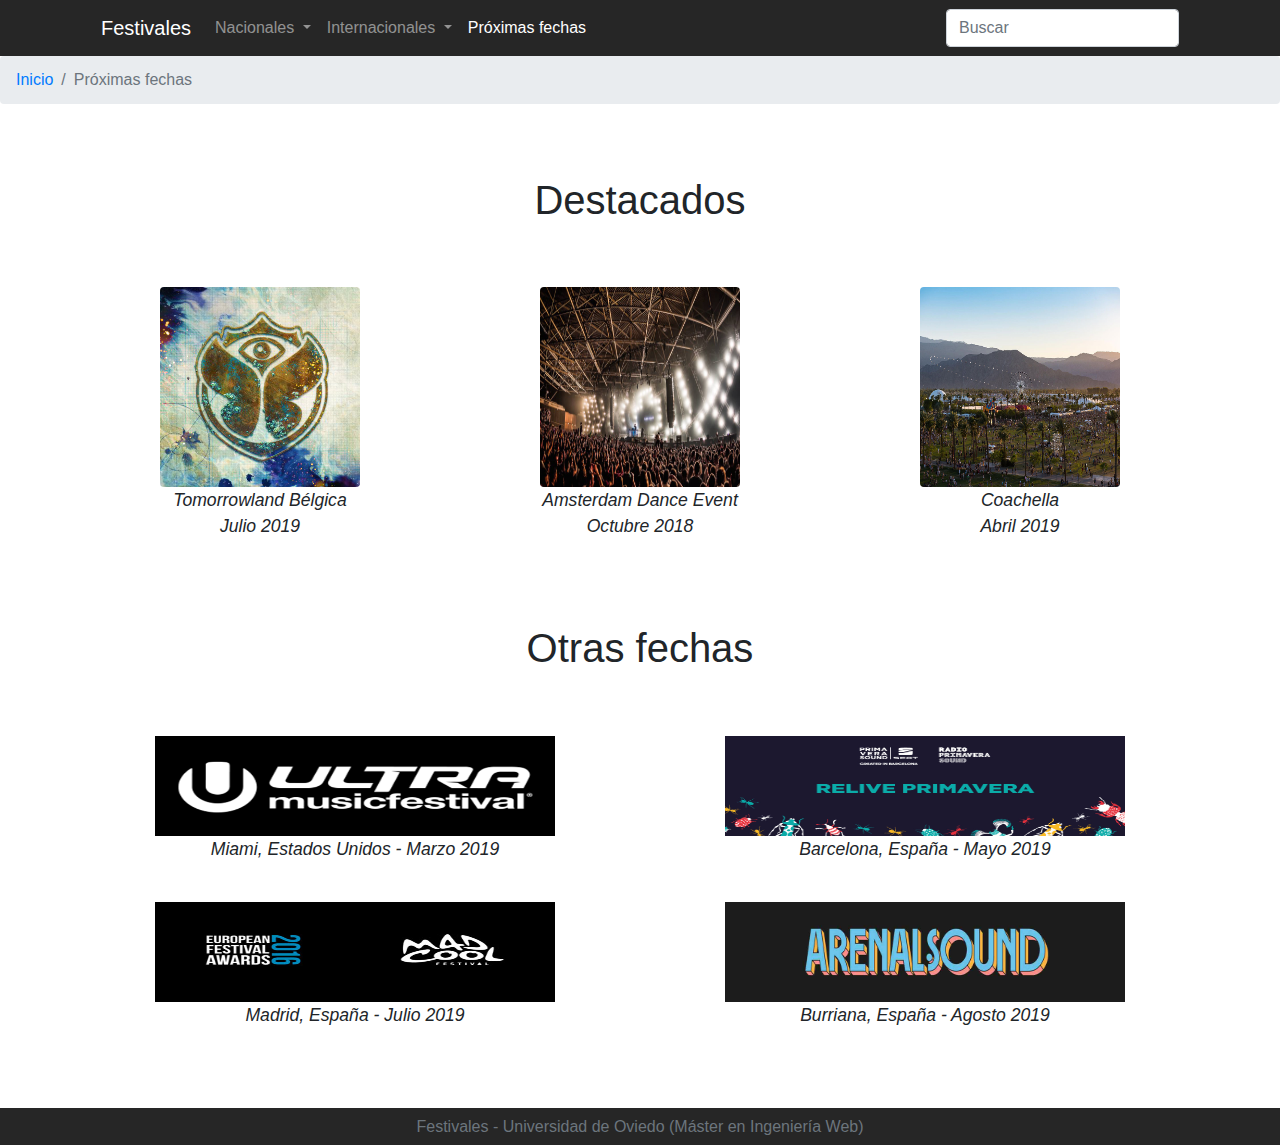
<file: proximasFechas.html>
<!DOCTYPE html>
<html lang="es">
  <head>

      <meta charset="UTF-8">
      <meta name="viewport" content="width=device-width, initial-scale=1">
      <title>Festivales</title>
      <link href="style.css" rel="stylesheet" type="text/css">
      <link rel="stylesheet" href="https://maxcdn.bootstrapcdn.com/bootstrap/4.1.3/css/bootstrap.min.css">
      <script src="https://ajax.googleapis.com/ajax/libs/jquery/3.3.1/jquery.min.js"></script>
      <script src="https://maxcdn.bootstrapcdn.com/bootstrap/4.1.3/js/bootstrap.min.js"></script>
      <script src="https://cdn.datatables.net/v/dt/dt-1.10.18/datatables.min.js"></script>

  </head>

  <body>

    <header>
    <div class="container">
        <nav class="navbar navbar-expand-lg navbar-dark">
          <a class="navbar-brand" href="index.html">Festivales</a>
          <button class="navbar-toggler" type="button" data-toggle="collapse" data-target="#navbarSupportedContent" aria-controls="navbarSupportedContent" aria-expanded="false" aria-label="Toggle navigation">
            <span class="navbar-toggler-icon"></span>
          </button>

          <div class="collapse navbar-collapse" id="navbarSupportedContent">
            <ul class="navbar-nav mr-auto">
              <li class="nav-item dropdown">
                <a class="nav-link dropdown-toggle" href="#" id="navbarDropdown" role="button" data-toggle="dropdown" aria-haspopup="true" aria-expanded="false">
                  Nacionales
                </a>
                <div class="dropdown-menu" aria-labelledby="navbarDropdown">
                  <a class="dropdown-item" href="festivalesNacionalesMejores.html">Festivales nacionales</a>
                  <a class="dropdown-item" href="festivalesNacionalesTop.html">Top de festivales nacionales</a>
                </div>
              </li>
              <li class="nav-item dropdown">
                <a class="nav-link dropdown-toggle" href="#" id="navbarDropdown2" role="button" data-toggle="dropdown" aria-haspopup="true" aria-expanded="false">
                  Internacionales
                </a>
                <div class="dropdown-menu" aria-labelledby="navbarDropdown2">
                  <a class="dropdown-item" href="festivalesInternacionalesMejores.html">Festivales internacionales</a>
                  <a class="dropdown-item" href="festivalesInternacionalesTop.html">Top de festivales internacionales por asistencia</a>
                </div>
              </li>
              <li class="nav-item active">
                <a class="nav-link" href="#">Próximas fechas</a>
              </li>

            </ul>
            <div class="form-inline my-2 my-md-0">
              <label for="input-search">Buscador</label>
              <input class="form-control" type="search" placeholder="Buscar" id="input-search">
            </div>
          </div>
        </nav>
      </div>
    </header>


    <div class="content-search">
        <div class="table-responsive content-table">
          <table class="table" id="table" title="Buscador" aria-label="buscador">
            <thead>
              <tr><td></td></tr>
            </thead>
            <tbody>
              <tr><td><a href="festivalesNacionalesMejores.html">Festivales nacionales</a></td></tr>
              <tr><td><a href="festivalesInternacionalesMejores.html">Festivales internacionales</a></td></tr>
              <tr><td><a href="festivalesNacionalesTop.html">Top de festivales nacionales</a></td></tr>
              <tr><td><a href="festivalesInternacionalesTop.html">Top de festivales internacionales por asistencia</a></td></tr>
              <tr><td><a href="proximasFechas.html">Próximas fechas</a></td></tr>
              <tr><td><a href="festivalesNacionalesMejores.html#arenalSound">Arenal Sound</a></td></tr>
              <tr><td><a href="festivalesNacionalesMejores.html#fib">Festival Internacional de Benicasim</a></td></tr>
              <tr><td><a href="festivalesNacionalesMejores.html#primaveraSound">Primavera Sound</a></td></tr>
              <tr><td><a href="festivalesInternacionalesMejores.html#tomorrowland">Tomorrowland</a></td></tr>
              <tr><td><a href="festivalesInternacionalesMejores.html#glas">Glanstonbury</a></td></tr>
              <tr><td><a href="festivalesInternacionalesMejores.html#coachella">Coachella</a></td></tr>
              <tr><td><a href="proximasFechas.html#destacados">Destacados</a></td></tr>
              <tr><td><a href="proximasFechas.html#masFechas">Más fechas</a></td></tr>
           
            </tbody>
          </table>
        </div>
    </div>

    <ol class="breadcrumb">
      <li class="breadcrumb-item"><a href="index.html">Inicio</a></li>
      <li class="breadcrumb-item active">Próximas fechas</li>
    </ol>

    <section id="destacados">
      <div class="container">
        <h1>Destacados</h1>
        <div class="row">
          <div class="col-xs-6 col-sm-4">
            <figure>
              <img src="./multimedia/tomorrowland2.jpg" alt="Festival Tomorrowland" class="rounded" height="200" width="200"/><figcaption><span>Tomorrowland Bélgica<br />Julio 2019</span></figcaption>
            </figure>
          </div>
          <div class="col-xs-6 col-sm-4">
            <figure>
              <img src="./multimedia/ade.jpg" alt="Festival Amsterdam Dance Event" class="rounded" height="200" width="200"/><figcaption><span>Amsterdam Dance Event<br />Octubre 2018</span></figcaption>
            </figure>
          </div>
          <div class="col-xs-6 col-sm-4">
            <figure>
              <img src="./multimedia/coach.jpg" alt="Festival Coachella" class="rounded" height="200" width="200"/><figcaption><span>Coachella<br />Abril 2019</span></figcaption>
            </figure>
          </div>
        </div>
      </div>
    </section>



    <section id="masFechas">
      <div class="container">
        <h1>Otras fechas</h1>
        <div class="row">
          <div class="col">
            <figure>
              <img src="./multimedia/bannerUMF.png" alt="Banner del festival Ultra Miami Festival" height="100" width="400"/>
              <figcaption>
              Miami, Estados Unidos - Marzo 2019
            </figcaption>
            </figure>
            
          </div>
          <div class="col">
            <figure>
              <img src="./multimedia/bannerPS.jpg" alt="Banner del festival Primavera Sound" height="100" width="400"/>
              <figcaption>
              Barcelona, España - Mayo 2019
            </figcaption>
            </figure>
            

          </div>
        </div><br />
        <div class="row">
          <div class="col">
            <figure>
              <img src="./multimedia/madcool.jpg" alt="Banner del festival Mad Cool" height="100" width="400"/>
              <figcaption>
              Madrid, España - Julio 2019
            </figcaption>
            </figure>
            
          </div>
          <div class="col">
            <figure>
              <img src="./multimedia/bannerAS.jpg" alt="Banner del festival Arenal Sound" height="100" width="400"/>
              <figcaption>
              Burriana, España - Agosto 2019
            </figcaption>
            </figure>
            
          </div>
        </div>
    </section>



    <footer class="footer">
      <div class="container">
        <span class="text-muted">
          Festivales - Universidad de Oviedo (Máster en Ingeniería Web)
        </span>
      </div>
    </footer>

    <script src="./js/javascript.js"></script>

  </body>
</html>
</file>
<file: style.css>
body {
  background-color: #e3e4e5;
  box-sizing: border-box;
}

header {
  background-color: #262626;
}

footer {
  background-color: #262626;
  text-align: center;
  padding: 0.5%;
  margin-top: 5%;
}


.corto {
  background-color: #262626;
    overflow: hidden;
    position: fixed;
    bottom: 0;
    width: 100%;
}

label {
  visibility: hidden;
  color: white;
}


button {
  color:white;

}

figcaption {
  text-align: center;
}


th {
  text-align: center;
}

article {
  text-align: center;
}

.col p {
  margin: auto;
}

section {
  text-align: center;
  margin-top: 1%;
}

section div table {
    font-family: Arial, Helvetica, sans-serif;
    border-collapse: collapse;
    width: 100%;
}

section div table td, table th {
    padding: 2em;
}

section div table tr{
  background-color: #f2f2f2;
  text-align: center;
}

section div table th {
    padding-top: 1%;
    padding-bottom: 1%;
    text-align: center;
    background-color: #262626;
    color: white;
}

p {
  font-family: Verdana, Geneva, sans-serif;
	font-size: 1em;
}

div h1{
  font-family: Arial, Helvetica, sans-serif;
  padding: 5%;
  text-align:  center;
}

.jumbotron div h1 {
  padding: 2%;
}

article img {
  height: 80%;
  width: 80%;
  padding: 2%;
}

header h3{
  color: white;
  font-family: "Comic Sans MS", cursive, sans-serif;
  text-transform: uppercase;
  padding: 2%;
  text-align: center;
}


nav li a {
    text-decoration: none;
    font-family: "Trebuchet MS", Helvetica, sans-serif;
}

nav li a:hover {
   background-color:#262626;
   color: white;
}



.prox p img{
  border-radius: 0;
}

figcaption{
  font-size: 1.1em;
  font-style: italic;
}


article {
    border-width: 1em;
    padding: 3%;
    border: 0.1em solid #262626;
    border-radius: 3%;
    padding: 2em;
    margin-bottom: 10%;
    background-color: #e3e4e5;
}

span a {
  font-family: "Comic Sans MS", cursive, sans-serif;
  font-size: 0.8em;
  text-decoration: none;
  text-transform: uppercase;
}

article span {
  font-family: Arial, Helvetica, sans-serif;
  font-size: 2em;
}



.content-search {
  background: #e3e4e5;
  display: none;
  position: fixed;
  width: 100%;
}



table {
  width: 100%;
}

label {
  color: white;
  background: #262626;
}

section div table tr{
  background-color: #f2f2f2;
}

tbody tr td a {
  display: block;
  color: black;
  text-decoration: none;
}




#table_length, #table_filter, #table_info, #table_paginate {
  display: none;
}
</file>
